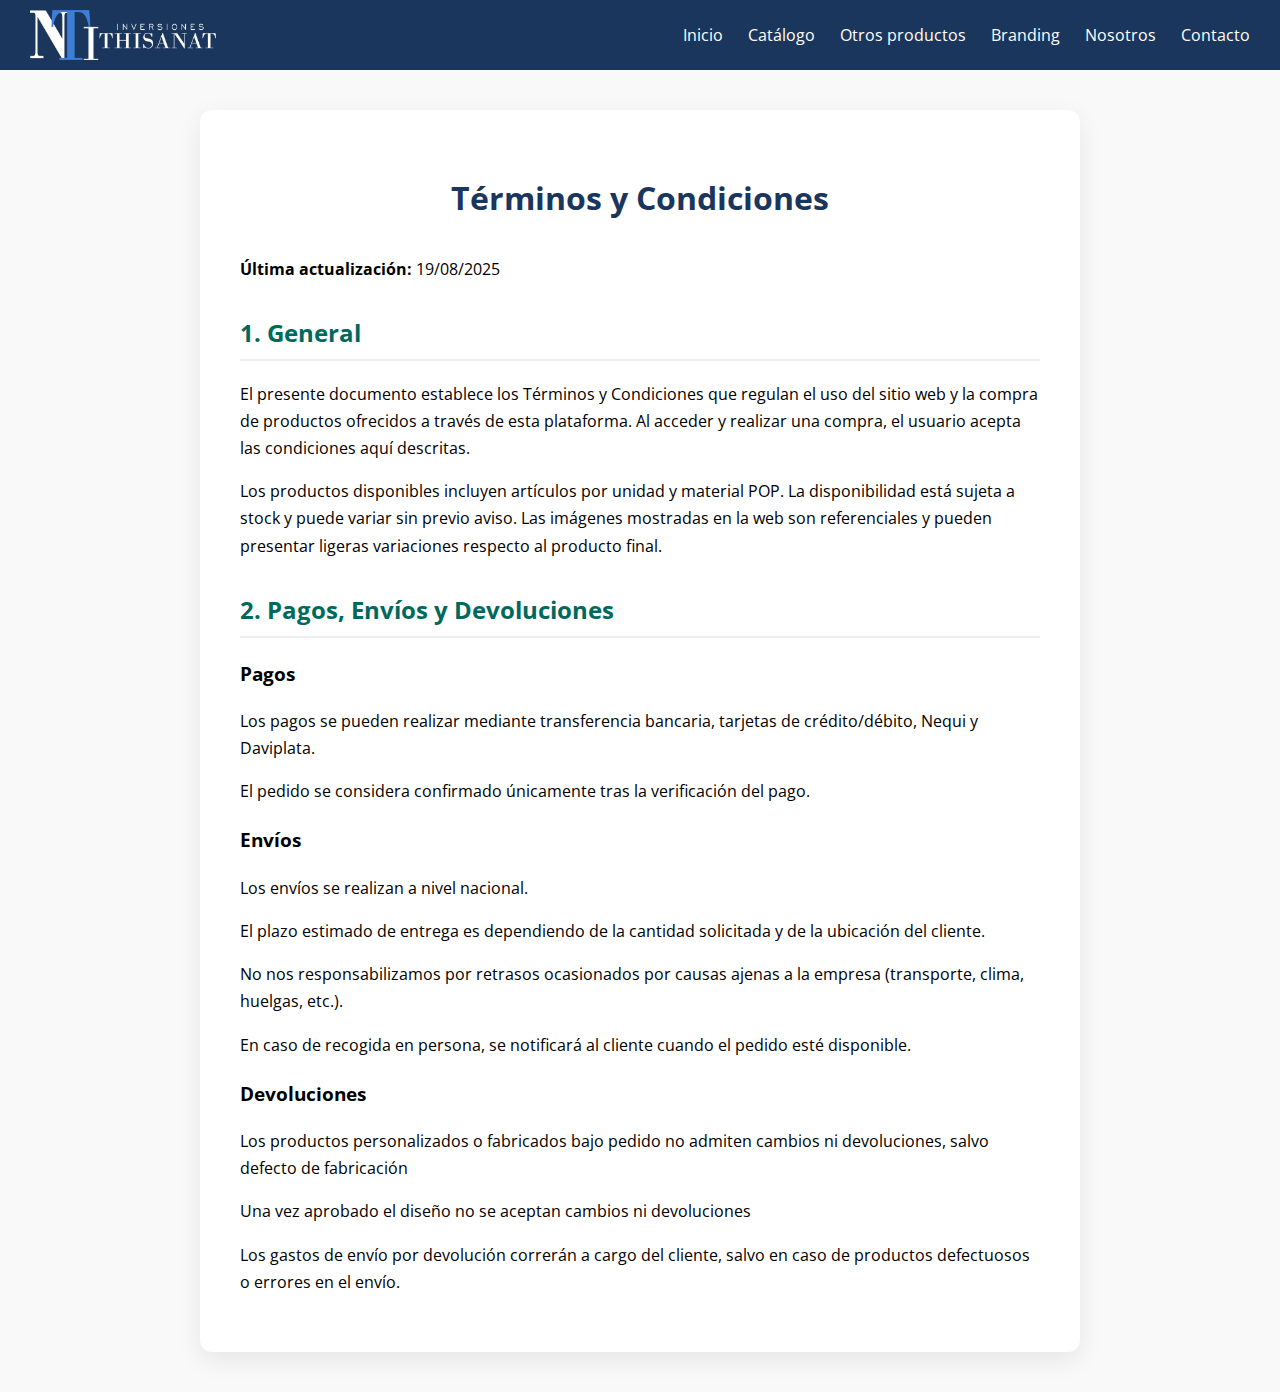
<file: terminos.html>
<!DOCTYPE html>
<html lang="es">
<head>
    <meta charset="UTF-8">
    <meta name="viewport" content="width=device-width, initial-scale=1.0">
    <title>Términos y Condiciones - Inversiones Thisanat</title>
    <link href="https://fonts.googleapis.com/css2?family=Open+Sans:wght@400;700&display=swap" rel="stylesheet">
    <link rel="stylesheet" href="styles.css">
    <style>
        /* Estilos específicos para esta página */
        .terms-container {
            max-width: 800px;
            margin: 40px auto;
            padding: 40px;
            background-color: #fff;
            border-radius: 12px;
            box-shadow: 0 8px 25px rgba(0,0,0,0.08);
            line-height: 1.7;
        }
        .terms-container h1 {
            color: #1B365D;
            text-align: center;
            margin-bottom: 30px;
        }
        .terms-container h2 {
            color: #00695C;
            margin-top: 30px;
            border-bottom: 2px solid #f0f0f0;
            padding-bottom: 5px;
        }
    </style>
</head>
<body>
    <!-- Reutilizamos el menú de navegación -->
    <header>
        <nav class="navbar">
            <div class="logo"><a href="index.html"><img src="IMG/Logo Thisanat.png" alt="Logo de Inversiones Thisanat"></a></div>
            <ul class="nav-links">
                <li><a href="index.html">Inicio</a></li>
                <li><a href="catalogo.html">Catálogo</a></li>
                <li><a href="otros-productos.html">Otros productos</a></li>
                <li><a href="branding.html">Branding</a></li>
                <li><a href="nosotros.html">Nosotros</a></li>
                <li><a href="contacto.html">Contacto</a></li>
            </ul>
        </nav>
    </header>

    <main>
        <div class="terms-container">
            <h1>Términos y Condiciones</h1>
            <p><strong>Última actualización:</strong> 19/08/2025</p>

            <h2>1. General</h2>
            <p>El presente documento establece los Términos y Condiciones que regulan el uso del sitio web y la compra de productos ofrecidos a través de esta plataforma.
            Al acceder y realizar una compra, el usuario acepta las condiciones aquí descritas.</p>

        <p>Los productos disponibles incluyen artículos por unidad y material POP. La disponibilidad está sujeta a stock y puede variar sin previo aviso.
        Las imágenes mostradas en la web son referenciales y pueden presentar ligeras variaciones respecto al producto final.</p>

            <h2>2. Pagos, Envíos y Devoluciones</h2>
            <h3>Pagos</h3>
            <p>Los pagos se pueden realizar mediante transferencia bancaria, tarjetas de crédito/débito, Nequi y Daviplata.</p>
            <p>El pedido se considera confirmado únicamente tras la verificación del pago.</p>

            <h3>Envíos</h3>
            <p>Los envíos se realizan a nivel nacional.

            <p>El plazo estimado de entrega es dependiendo de la cantidad solicitada y de la ubicación del cliente.</p>

            <p> No nos responsabilizamos por retrasos ocasionados por causas ajenas a la empresa (transporte, clima, huelgas, etc.).</p>

            <p>En caso de recogida en persona, se notificará al cliente cuando el pedido esté disponible.</p>

            <h3>Devoluciones</h3>
            <p>Los productos personalizados o fabricados bajo pedido no admiten cambios ni devoluciones, salvo defecto de fabricación
            <p>Una vez aprobado el diseño no se aceptan cambios ni devoluciones</p>
            <p>Los gastos de envío por devolución correrán a cargo del cliente, salvo en caso de productos defectuosos o errores en el envío.</p>
        </div>
    </main>
</body>
</html>
</file>
<file: styles.css>
/* Estilos generales para un desplazamiento suave */
html {
    scroll-behavior: smooth;
}

/* Estilos generales del cuerpo */
body {
    font-family: 'Open Sans', sans-serif;
    margin: 0; /* Elimina el margen por defecto del navegador */
    background-color: #f9f9f9; /* Fondo base para toda la página, para dar coherencia */
}

/* Estilos para la barra de navegación (el recuadro) */
.navbar {
    display: flex; /* Activa Flexbox para alinear logo y links */
    justify-content: space-between; /* Empuja el logo a la izquierda y los links a la derecha */
    align-items: center; /* Centra verticalmente los elementos */
    background-color: #1B365D; /* Color de fondo solicitado */
    padding: 10px 30px; /* Espaciado interno para que no esté pegado a los bordes */
}

/* Estilos para el logo */
.logo img {
  height: 50px;
  width: auto;
  vertical-align: middle; /* Ayuda a alinear la imagen si hay texto al lado */
}

/* Contenedor de los enlaces de navegación */
.nav-links {
    list-style: none; /* Quita los puntos de la lista (viñetas) */
    margin: 0;
    padding: 0;
    display: flex; /* Coloca los elementos (li) en horizontal */
}

/* Espaciado entre los elementos del menú */
.nav-links li {
    margin-left: 25px; /* Añade espacio a la izquierda de cada item */
}

/* Estilos para cada enlace del menú */
.nav-links a {
    position: relative; /* Necesario para posicionar la línea animada */
    text-decoration: none; /* Quita el subrayado de los enlaces */
    color: white; /* Color del texto */
    padding-bottom: 5px; /* Añade un pequeño espacio para la línea de abajo */
}

/* El pseudo-elemento que crea la línea animada */
.nav-links a::after {
    content: '';
    position: absolute;
    width: 100%;
    transform: scaleX(0); /* Inicia con escala 0 (invisible) */
    height: 2px;
    bottom: 0;
    left: 0;
    background-color: #A7C7E7; /* Un color azul claro que combina bien */
    transform-origin: center; /* La animación se origina desde el centro */
    transition: transform 0.4s ease-out; /* Transición suave */
}

/* Al pasar el mouse o si el enlace está activo, la línea se expande */
.nav-links a:hover::after, .nav-links a.active::after {
    transform: scaleX(1); /* Expande la línea a su tamaño completo */
}

/* --- Hero Section con Video --- */
.hero-section {
    position: relative;
    height: 100vh; /* Ocupa toda la altura de la pantalla */
    display: flex;
    align-items: center;
    justify-content: center;
    text-align: center; /* Centra el texto */
    color: white;
    padding: 0 20px;
    overflow: hidden;
}

.hero-video {
    position: absolute;
    top: 50%;
    left: 50%;
    width: 100%;
    height: 100%;
    object-fit: cover;
    transform: translate(-50%, -50%);
    z-index: -2;
}

.hero-overlay {
    position: absolute;
    top: 0;
    left: 0;
    width: 100%;
    height: 100%;
    background-color: rgba(27, 54, 93, 0.5); /* Capa oscura semitransparente */
    z-index: -1;
}

.hero-content h1 {
    font-size: 3.5em;
    margin-bottom: 10px;
    text-shadow: 2px 2px 8px rgba(0,0,0,0.6);
}

.hero-content p {
    font-size: 1.3em;
    margin-bottom: 30px;
    max-width: 600px;
    margin-left: auto;
    margin-right: auto;
    text-shadow: 1px 1px 4px rgba(0,0,0,0.6);
}

.hero-buttons .btn {
    padding: 12px 30px;
    text-decoration: none;
    color: white;
    border-radius: 50px; /* Botones redondeados */
    margin: 0 10px;
    font-weight: 700;
    transition: background-color 0.3s ease, transform 0.3s ease;
    display: inline-block;
}

.btn.btn-primary {
    background-color: #00A99D; /* Un teal más vibrante para mayor contraste y llamada a la acción */
}

.btn.btn-secondary {
    background-color: transparent;
    border: 2px solid white;
}

.btn:hover {
    transform: translateY(-3px);
}

/* Título genérico para secciones */
.section-title {
    text-align: center;
    font-size: 2.5em;
    color: #333;
    margin-bottom: 40px;
    font-weight: 700; /* Hacemos la fuente un poco más gruesa (bold) */
}

/* Estilos para la sección de productos destacados */
.featured-products {
    padding: 60px 0; /* Espaciado vertical, el horizontal lo controla el contenedor */
}

.product-slider-container {
    max-width: 1200px; /* Ancho máximo del contenedor de tarjetas */
    margin: 0 auto; /* Centra el grid en la página */
    position: relative;
}

.product-slider {
    display: flex;
    overflow-x: auto; /* Permite el desplazamiento horizontal */
    scroll-behavior: smooth; /* Deslizamiento suave que activaremos con JS */
    gap: 30px; /* Espacio entre las tarjetas */
    padding: 10px 25px; /* Espacio para que la sombra del hover no se corte y para los botones */
    scrollbar-width: none; /* Oculta la barra de scroll en Firefox */
}

.product-slider::-webkit-scrollbar {
    display: none; /* Oculta la barra de scroll en Chrome, Safari y Edge */
}

.product-card {
    flex: 0 0 270px; /* Cada tarjeta tendrá un ancho fijo de 270px y no se encogerá */
    background-color: #ffffff; /* Lo cambiamos a blanco para que sea coherente con el otro banner flotante */
    border-radius: 12px; /* Bordes redondeados */
    box-shadow: 0 4px 15px rgba(0, 0, 0, 0.07); /* Sombra sutil para efecto de profundidad */
    text-align: center;
    text-decoration: none;
    color: #333;
    overflow: hidden; /* Asegura que la imagen no se salga de los bordes redondeados */
    transition: transform 0.3s ease, box-shadow 0.3s ease; /* Transición suave para el hover */
    position: relative; /* Necesario para posicionar elementos hijos de forma absoluta */
}

/* Media query para hacer las tarjetas un poco más pequeñas en móviles */
@media (max-width: 600px) {
    .product-card { flex-basis: 240px; }
}

/* Creamos una capa superpuesta para el efecto oscuro */
.product-card::after {
    content: '';
    position: absolute;
    top: 0;
    left: 0;
    width: 100%;
    height: 100%;
    background-color: rgba(27, 54, 93, 0); /* Inicialmente transparente, usando el azul de la marca */
    transition: background-color 0.4s ease;
    z-index: 1; /* Se asegura que esté entre la imagen y el texto */
}

.product-card:hover {
    transform: translateY(-8px); /* Eleva la tarjeta al pasar el mouse */
    box-shadow: 0 10px 25px rgba(0, 0, 0, 0.12), 0 0 0 4px #00695C; /* Sombra más pronunciada y un borde de color al seleccionar */
}

.product-card:hover::after {
    background-color: rgba(27, 54, 93, 0.7); /* Oscurece la imagen al pasar el mouse */
}

.product-card:hover img {
    transform: scale(1.08); /* Efecto de zoom suave en la imagen */
}

.product-card img {
    width: 100%;
    aspect-ratio: 1 / 1; /* Proporción cuadrada (como 1080x1080) */
    object-fit: cover; /* La imagen cubre el espacio sin deformarse */
    display: block;
    transition: transform 0.4s ease; /* Transición para el efecto de zoom */
}

.product-card h3 {
    position: absolute; /* Posiciona el texto sobre la imagen */
    top: 50%;
    left: 50%;
    transform: translate(-50%, -50%);
    width: 100%; /* Ocupa todo el ancho para centrar el texto */
    margin: 0;
    font-size: 1.5em;
    color: white;
    z-index: 2; /* Se asegura que el texto esté por encima de la capa oscura */
    opacity: 0; /* El texto está oculto por defecto */
    transition: opacity 0.4s ease;
}

/* Muestra el texto al pasar el mouse */
.product-card:hover h3 {
    opacity: 1;
}

/* Estilos para el banner de beneficios */
.benefits-banner {
    display: grid;
    grid-template-columns: repeat(auto-fit, minmax(240px, 1fr));
    gap: 30px; /* Aumentamos un poco el espacio entre items */
    background-color: #ffffff;
    padding: 50px 40px;
    /* Efecto flotante */
    max-width: 1200px; /* Ancho máximo para que no ocupe toda la pantalla */
    margin: 60px auto; /* Margen vertical para separarlo y 'auto' para centrarlo */
    border-radius: 15px; /* Bordes redondeados para suavizar */
    box-shadow: 0 15px 40px rgba(0, 0, 0, 0.08); /* La sombra que crea el efecto "flotante" */
}

.benefit-item {
    text-align: center;
}

.benefit-item img {
    height: 45px; /* Tamaño uniforme para los iconos */
    margin-bottom: 15px;
}

.benefit-item h3 {
    font-size: 1.1em;
    color: #333;
    margin: 0 0 10px 0;
}

.benefit-item p {
    font-size: 0.95em;
    color: #555;
    line-height: 1.5;
    margin: 0;
}

/* Estilos para la sección de reseñas */
.reviews-section {
    padding: 60px 20px;
    background-color: #f9f9f9; /* Mismo fondo que el body para coherencia */
    text-align: center;
}

.reviews-slider-container {
    max-width: 800px;
    margin: 0 auto;
    position: relative;
    overflow: hidden; /* Oculta las reseñas que no están en pantalla */
}

.reviews-slider {
    display: flex;
    transition: transform 0.5s ease-in-out; /* La animación del deslizamiento */
}

.review-card {
    min-width: 100%;
    box-sizing: border-box;
    padding: 40px 50px;
    background-color: #ffffff;
    border-radius: 12px;
    box-shadow: 0 8px 25px rgba(0, 0, 0, 0.08);
}

.review-stars {
    color: #FFD700; /* Color dorado para las estrellas */
    font-size: 1.5em;
    margin-bottom: 15px;
}

.review-card blockquote {
    font-size: 1.1em;
    font-style: italic;
    color: #555;
    margin: 0;
    line-height: 1.6;
}

.review-card footer {
    margin-top: 20px;
    font-weight: bold;
    color: #00695C; /* Usamos un color de la marca */
}

/* Estilos para las flechas de navegación */
.slider-arrow {
    position: absolute;
    top: 50%;
    transform: translateY(-50%);
    background-color: #1B365D;
    color: white;
    border: none;
    border-radius: 50%;
    width: 45px;
    height: 45px;
    font-size: 20px;
    cursor: pointer;
    z-index: 10;
    transition: background-color 0.3s ease;
}

.slider-arrow:hover {
    background-color: #00695C;
}

.prev-arrow {
    left: 15px;
}

.next-arrow {
    right: 15px;
}

/* Estilos para el banner de contacto final */
.contact-banner {
    background: linear-gradient(to right, #00695C, #3A1C71); /* Mismo gradiente que el banner de destacados */
    padding: 60px 20px;
    text-align: center;
}

.contact-banner-content {
    display: flex;
    justify-content: space-around;
    align-items: center;
    flex-wrap: wrap; /* Para que se apile en pantallas pequeñas */
    gap: 40px;
    max-width: 1000px;
    margin: 0 auto;
}

.contact-item {
    color: white;
}

.contact-item h3 {
    font-size: 1.5em;
    color: #A7C7E7; /* Color azul claro para resaltar, como en la nav */
    margin: 0 0 15px 0;
    font-weight: 700;
}

.contact-item a {
    color: white;
    text-decoration: none;
    font-size: 1.3em;
    font-weight: 400;
    padding-bottom: 5px;
    border-bottom: 2px solid transparent; /* Borde inferior invisible para la animación */
    transition: border-color 0.3s ease;
}

.contact-item a:hover {
    border-bottom-color: #A7C7E7; /* El borde aparece al pasar el mouse, usando el color de resalte */
}

.social-links {
    display: flex;
    justify-content: center;
    gap: 25px; /* Espacio entre los enlaces de redes sociales */
}

.social-links a {
    font-size: 1.1em; /* Hacemos la fuente un poco más pequeña para diferenciar */
}

/* --- Estilos para Animaciones de Scroll (Compartidos) --- */
[data-animate] {
    opacity: 0;
    transition: opacity 0.8s ease-out, transform 0.8s ease-out;
    transition-delay: var(--delay, 0s);
}

[data-animate].fade-in-up {
    transform: translateY(40px);
}

[data-animate].fade-in-down {
    transform: translateY(-40px);
}

/* Clase que se añade con JS cuando el elemento es visible */
[data-animate].visible {
    opacity: 1;
    transform: translateY(0);
}
</file>
